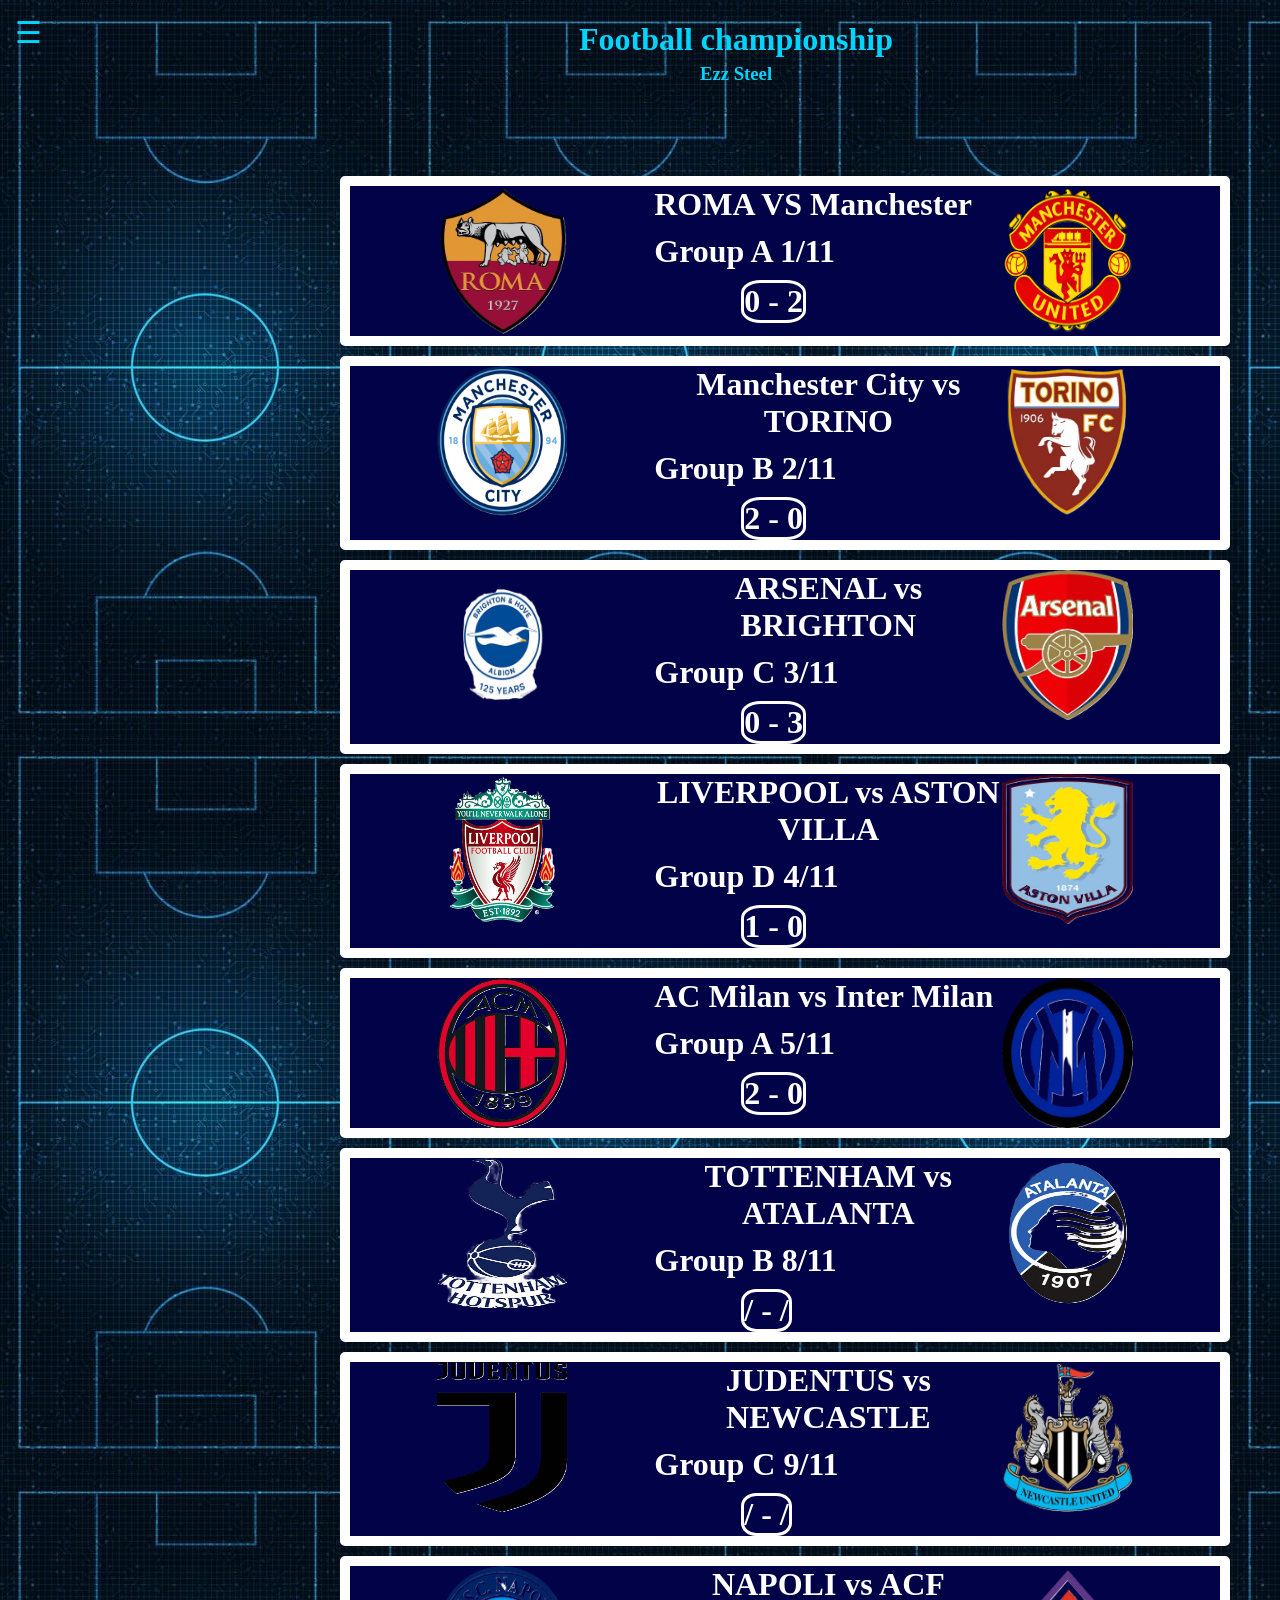
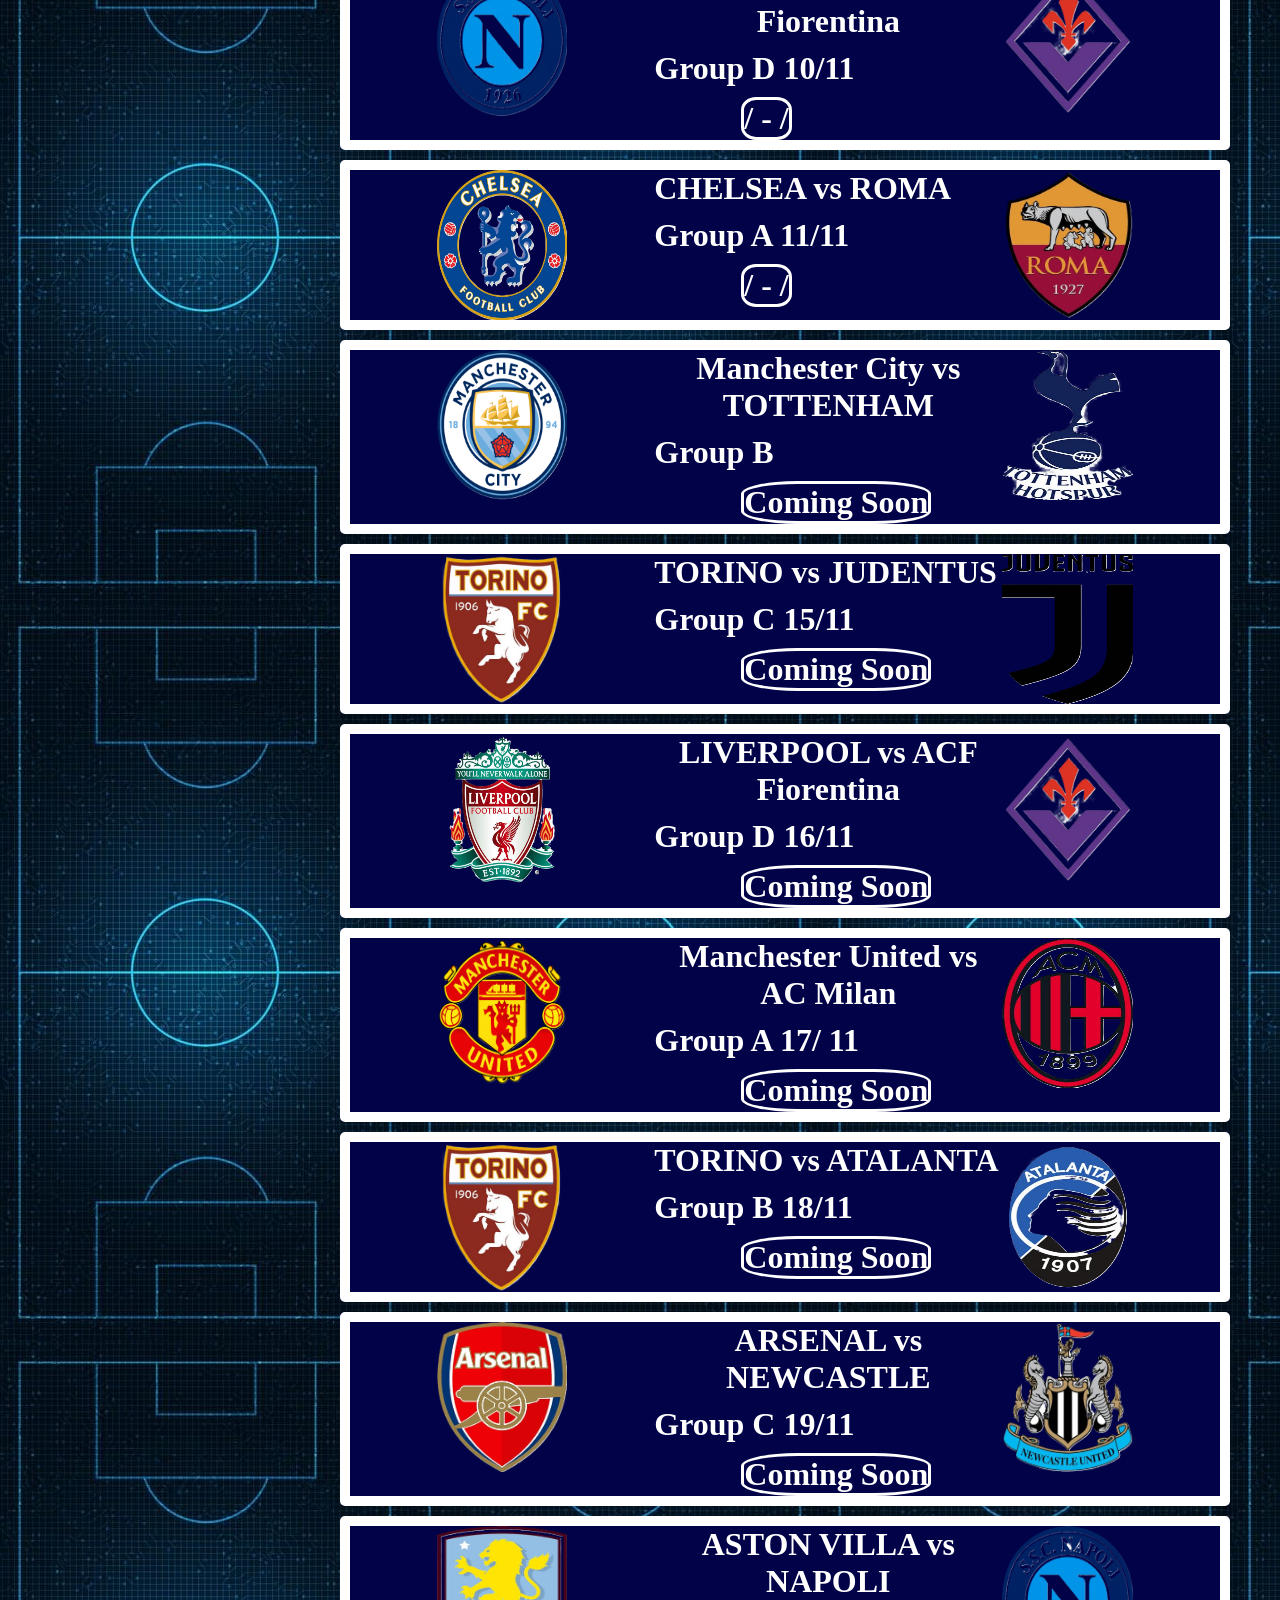
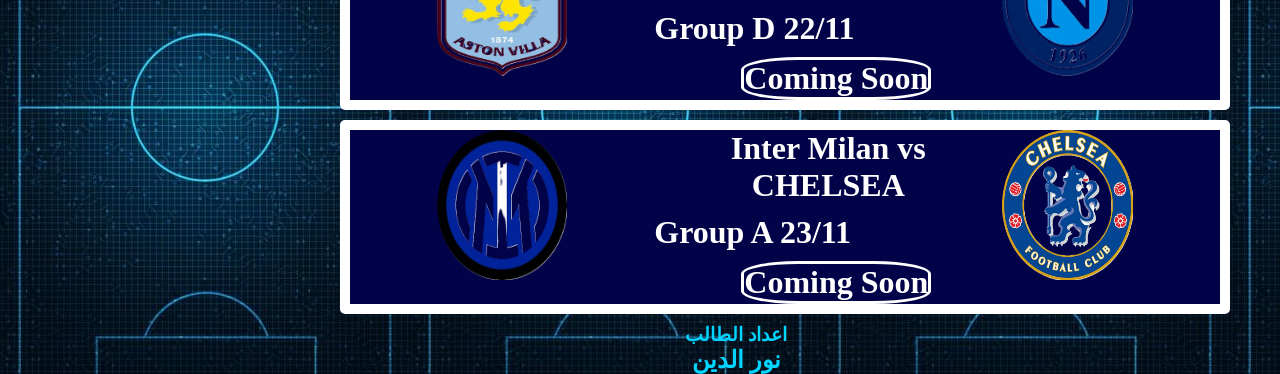
<file: index.html>
<!DOCTYPE html>
<html lang="en">
<head>
    <meta charset="UTF-8">
    <meta name="viewport" content="width=device-width, initial-scale=1.0">
    <title>Football championship EZZ STELL</title>
    <link rel="stylesheet" href="index.1..css">
</head>
<body>

 <input type="checkbox" id="menu">

<label for="menu" class="menu-btn">☰</label>

<div class="sidebar">

    <h2>FOOTBALL</h2>

    <ul>
        <li><a id="1np" href="index.html">Home</a></li>

        <li><a id="2np" href="index2.html">League Standings Table</a></li>

        <li><a id="2np" href="index.mob.html">phone Coming Soon</a></li>

        <li id="np">notes</li>

        <li id="np">the website is responsive for laptop screen dimensions</li>
    </ul>

</div>

<h1>Football championship</h1>
<h3>Ezz Steel</h3>

<br><br><br><br>
<fieldset id="f1"> 
    <img id="a" src="ROMA1.png" title="الليثي محمد
ادهم محمد
عبدالرحمن جمعه
امير ابراهيم
اسلام محمد
حمزه محمد" >
   <img id="b" src="Manchester United.png" title="حسن محمد
على محمد علي
جاسر عادل
امجد محمود محمد
مالك حسن
ادم ابراهيم">
   <h4 id="h1-1">ROMA VS Manchester</h4>
   <h4 id="h1-1">Group A  1/11</h4>
   <h1 id="h3-1"> 0 - 2 </h1>
 </fieldset>
    <Fieldset id="f1"> <img id="a" src="Manchester City.png" title="انس محمد
علي محمد
محمود احمد
محمد صبري
محمد عبدالله
عمر رجب
مصطفي ايمن">
<img id="b" src="TORINO.png" title="محمد احمد محمد
معاذ محمد
عبدالعزيز كمال
عمر سامح
عمر عبدالناصر
عمر ابراهيم
عمر احمد عزمي">
<h4 id="h1-1">Manchester City vs TORINO</h4>
 <h4 id="h1-1">Group B  2/11</h4>
   <h1 id="h3-1"> 2 - 0 </h1>
</Fieldset>
     <Fieldset id="f1">
<img id="b" src="ARSENAL.png" title=
"احمد عماد
ابراهيم علاء
احمد محمد حماده
احمد ايمن
احمد حسام
جاسر احمد">
<img id="a" src="BRIGHTON.png" title="فارس سعيد
يوسف علاء
معاذ حسين
محمد عابدين
مصطفي علي فتحي
ادم عمرو">
<h4 id="h1-1">ARSENAL vs BRIGHTON</h4>
 <h4 id="h1-1">Group C 3/11</h4>
   <h1 id="h3-1"> 0 - 3 </h1>
</Fieldset>
 <Fieldset id="f1"> <img id="a" src="LIVERPOOL.png" title="ادهم طاهر
اياد محمد
اسماعيل محمد
جبريل حسام
سيف جابر
احمد محمود
انس على" >
<img id="b" src="ASTON VILLA.png" title="عمر محارب
مصطفى على مصطفي
فواد محمد
فارس يوسف
مهند مصطفي
فارس عبدالحليم">
<h4 id="h1-1">LIVERPOOL vs ASTON VILLA</h4>
 <h4 id="h1-1">Group D  4/11</h4>
   <h1 id="h3-1"> 1 - 0 </h1>
</Fieldset>
 <Fieldset id="f1"> <img id="a" src="AC Milan.png" title="ادهم علي سيد
ابراهيم يوسف
ادهم محمود
عبدالرحمن احمد
سيف سامح
انس محمد
عبدالرحمن رضا" alt="M">
<img id="b" src="Inter Milan.png" title="ادهم قابيل
اياد محمد
احمد ايمن
احمد عثمان
احمد اسلام
احمد سامح" >
 <h4 id="h1-1">AC Milan vs Inter Milan</h4>
  <h4 id="h1-1">Group A  5/11</h4>
   <h1 id="h3-1"> 2 - 0 </h1>
</Fieldset>
<Fieldset id="f1"> <img id="a" src="TOTTENHAM.png" title="فارس اسلام
فارس محمد
زياد ياسر
زياد محمد
محمد يحي" >
<img id="b" src="ATALANTA.png" title="محمد جابر ابراهيم
مصطفي محمد
معاذ حسني
مالك محمد
فضل محمد
ياسين نصر">
 <h4 id="h1-1">TOTTENHAM vs ATALANTA</h4>
  <h4 id="h1-1">Group B  8/11</h4>
   <h1 id="h3-1"> / - / </h1>
</Fieldset>
<Fieldset id="f1"> <img id="a" src="JUDENTUS.png" title="ابراهيم رشدی
ابراهيم سيد
احمد عبدالعزيز
احمد سامح
مكاری حسنى
ادهم محمد جابر" >
<img id="b" src="NEWCASTLE.png" title="يوسف علي
كریم اشرف
مصطفي ابراهيم
يوسف احمد
مروان احمد
ياسين عادل">
 <h4 id="h1-1">JUDENTUS vs NEWCASTLE</h4>
  <h4 id="h1-1">Group C 9/11</h4>
   <h1 id="h3-1"> / - / </h1>
</Fieldset>
<Fieldset id="f1"> <img id="a" src="NAPOLI.png" title="عبيده شريف
على اشرف
فارس نبيل
حمزه احمد
محمد المعز
عبدالله شريف
خلف محمود خلف">
<img id="b" src="ACF Fiorentina.png" title="ياسين حسام
محمد مصطفي
احمد كمال
يوسف حماده
ياسين احمد
محمد نصر">
 <h4 id="h1-1">NAPOLI vs ACF Fiorentina</h4>
  <h4 id="h1-1">Group D 10/11</h4>
   <h1 id="h3-1"> / - / </h1>
</Fieldset>
<Fieldset id="f1"> <img id="a" src="CHELSEA.png" title="محمد احمد محمد
عبدالرحمن محمد
بلال محمود
زياد عمرو
زياد احمد
سيف الله حسام
احمد مصطفي">
<img id="b" src="ROMA1.png" title="الليثي محمد
ادهم محمد
عبدالرحمن جمعه
امير ابراهيم
اسلام محمد
حمزه محمد">
 <h4 id="h1-1">CHELSEA vs ROMA</h4>
  <h4 id="h1-1">Group A 11/11</h4>
   <h1 id="h3-1"> / - / </h1>
</Fieldset>
<Fieldset id="f1"> 
   <img id="a" src="Manchester City.png" title="انس محمد
علي محمد
محمود احمد
محمد صبري
محمد عبدالله
عمر رجب
مصطفي ايمن">
<img id="b" src="TOTTENHAM.png" title="فارس اسلام
فارس محمد
زياد ياسر
زياد محمد
محمد يحي" >
 <h4 id="h1-1">Manchester City vs TOTTENHAM</h4>
  <h4 id="h1-1">Group B</h4>
   <h1 id="h3-1">Coming Soon</h1>
</Fieldset>
<Fieldset id="f1"> <img id="a" src="TORINO.png" title="محمد احمد محمد
معاذ محمد
عبدالعزيز كمال
عمر سامح
عمر عبدالناصر
عمر ابراهيم
عمر احمد عزمي" >
<img id="b" src="JUDENTUS.png" title="ابراهيم رشدی
ابراهيم سيد
احمد عبدالعزيز
احمد سامح
مكاری حسنى
ادهم محمد جابر" >
 <h4 id="h1-1">TORINO vs JUDENTUS</h4>
  <h4 id="h1-1">Group C  15/11</h4>
   <h1 id="h3-1"> Coming Soon </h1>
</Fieldset>
<Fieldset id="f1"> <img id="a" src="LIVERPOOL.png" title="ادهم طاهر
اياد محمد
اسماعيل محمد
جبريل حسام
سيف جابر
احمد محمود
انس على" alt="M">
<img id="b" src="ACF Fiorentina.png" title="ياسين حسام
محمد مصطفي
احمد كمال
يوسف حماده
ياسين احمد
محمد نصر">
 <h4 id="h1-1">LIVERPOOL vs ACF Fiorentina</h4>
  <h4 id="h1-1">Group D 16/11</h4>
   <h1 id="h3-1"> Coming Soon </h1>
</Fieldset>
<Fieldset id="f1"> <img id="a" src="Manchester United.png" title="حسن محمد
على محمد علي
جاسر عادل
امجد محمود محمد
مالك حسن
ادم ابراهيم">
<img id="b" src="AC Milan.png" title="ادهم علي سيد
ابراهيم يوسف
ادهم محمود
عبدالرحمن احمد
سيف سامح
انس محمد
عبدالرحمن رضا" >
 <h4 id="h1-1">Manchester United vs AC Milan</h4>
  <h4 id="h1-1">Group A 17/ 11</h4>
   <h1 id="h3-1">Coming Soon </h1>
</Fieldset>
<Fieldset id="f1"> <img id="a" src="TORINO.png" title="محمد احمد محمد
معاذ محمد
عبدالعزيز كمال
عمر سامح
عمر عبدالناصر
عمر ابراهيم
عمر احمد عزمي">
<img id="b" src="ATALANTA.png" title="محمد جابر ابراهيم
مصطفي محمد
معاذ حسني
مالك محمد
فضل محمد
ياسين نصر">
 <h4 id="h1-1">TORINO vs ATALANTA</h4>
  <h4 id="h1-1">Group B 18/11</h4>
   <h1 id="h3-1">Coming Soon </h1>
</Fieldset>
<Fieldset id="f1"> <img id="a" src="ARSENAL.png" title=
"احمد عماد
ابراهيم علاء
احمد محمد حماده
احمد ايمن
احمد حسام
جاسر احمد" >
<img id="b" src="NEWCASTLE.png" title="يوسف علي
كریم اشرف
مصطفي ابراهيم
يوسف احمد
مروان احمد
ياسين عادل">
 <h4 id="h1-1">ARSENAL vs NEWCASTLE</h4>
  <h4 id="h1-1">Group C 19/11</h4>
   <h1 id="h3-1">Coming Soon </h1>
</Fieldset>
<Fieldset id="f1"> <img id="a" src="ASTON VILLA.png" title="عمر محارب
مصطفى على مصطفي
فواد محمد
فارس يوسف
مهند مصطفي
فارس عبدالحليم">
<img id="b" src="NAPOLI.png" title="عبيده شريف
على اشرف
فارس نبيل
حمزه احمد
محمد المعز
عبدالله شريف
خلف محمود خلف">
 <h4 id="h1-1">ASTON VILLA vs NAPOLI</h4>
  <h4 id="h1-1">Group D  22/11</h4>
   <h1 id="h3-1"> Coming Soon </h1>
</Fieldset>
<Fieldset id="f1"> <img id="a" src="Inter Milan.png" title="ادهم قابيل
اياد محمد
احمد ايمن
احمد عثمان
احمد اسلام
احمد سامح ">
   <img id="b" src="CHELSEA.png" title="محمد احمد محمد
عبدالرحمن محمد
بلال محمود
زياد عمرو
زياد احمد
سيف الله حسام
احمد مصطفي">
 <h4 id="h1-1">Inter Milan vs CHELSEA</h4>
  <h4 id="h1-1">Group A  23/11</h4>
   <h1 id="h3-1">Coming Soon</h1>
   
</Fieldset>
<h3 id="a3">اعداد الطالب </h3>
<h2 id="a3">نور الدين</h2>
</body>
</html>
</file>
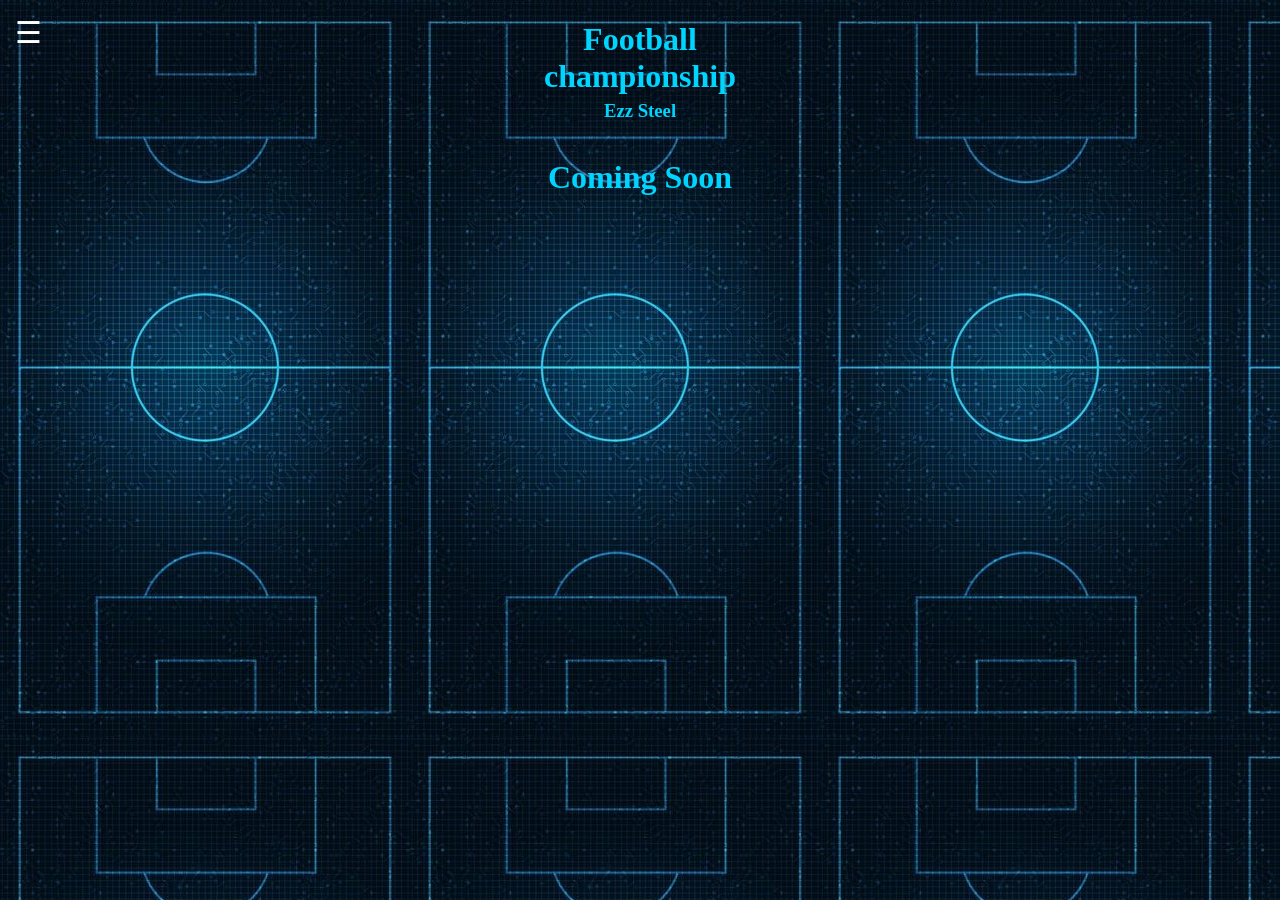
<file: index.mob.html>
<!DOCTYPE html>
<html lang="en">
<head>
    <meta charset="UTF-8">
    <meta name="viewport" content="width=device-width, initial-scale=1.0">
    <link rel="stylesheet" href="index.mob.css">
    <title>Football championship EZZ STELL</title>
</head>
<body>
     <h1>Football championship</h1>
    <h3>Ezz Steel</h3>
<input type="checkbox" id="menu">

<label for="menu" class="menu-btn">☰</label>

<div class="sidebar">

    <h2>FOOTBALL</h2>

    <ul>
        <li><a id="1np" href="index.html">Home</a></li>

        <li><a id="2np" href="index2.html">League Standings Table</a></li>

        <li><a id="2np" href="index.mob.html">phone Coming Soon</a></li>

        <li id="np">notes</li>

        <li id="np">the website is responsive for laptop screen dimensions</li>
    </ul>

</div>
<br>
<h1 id="vvv">
Coming Soon
</h1>
</body>
</html>
</file>
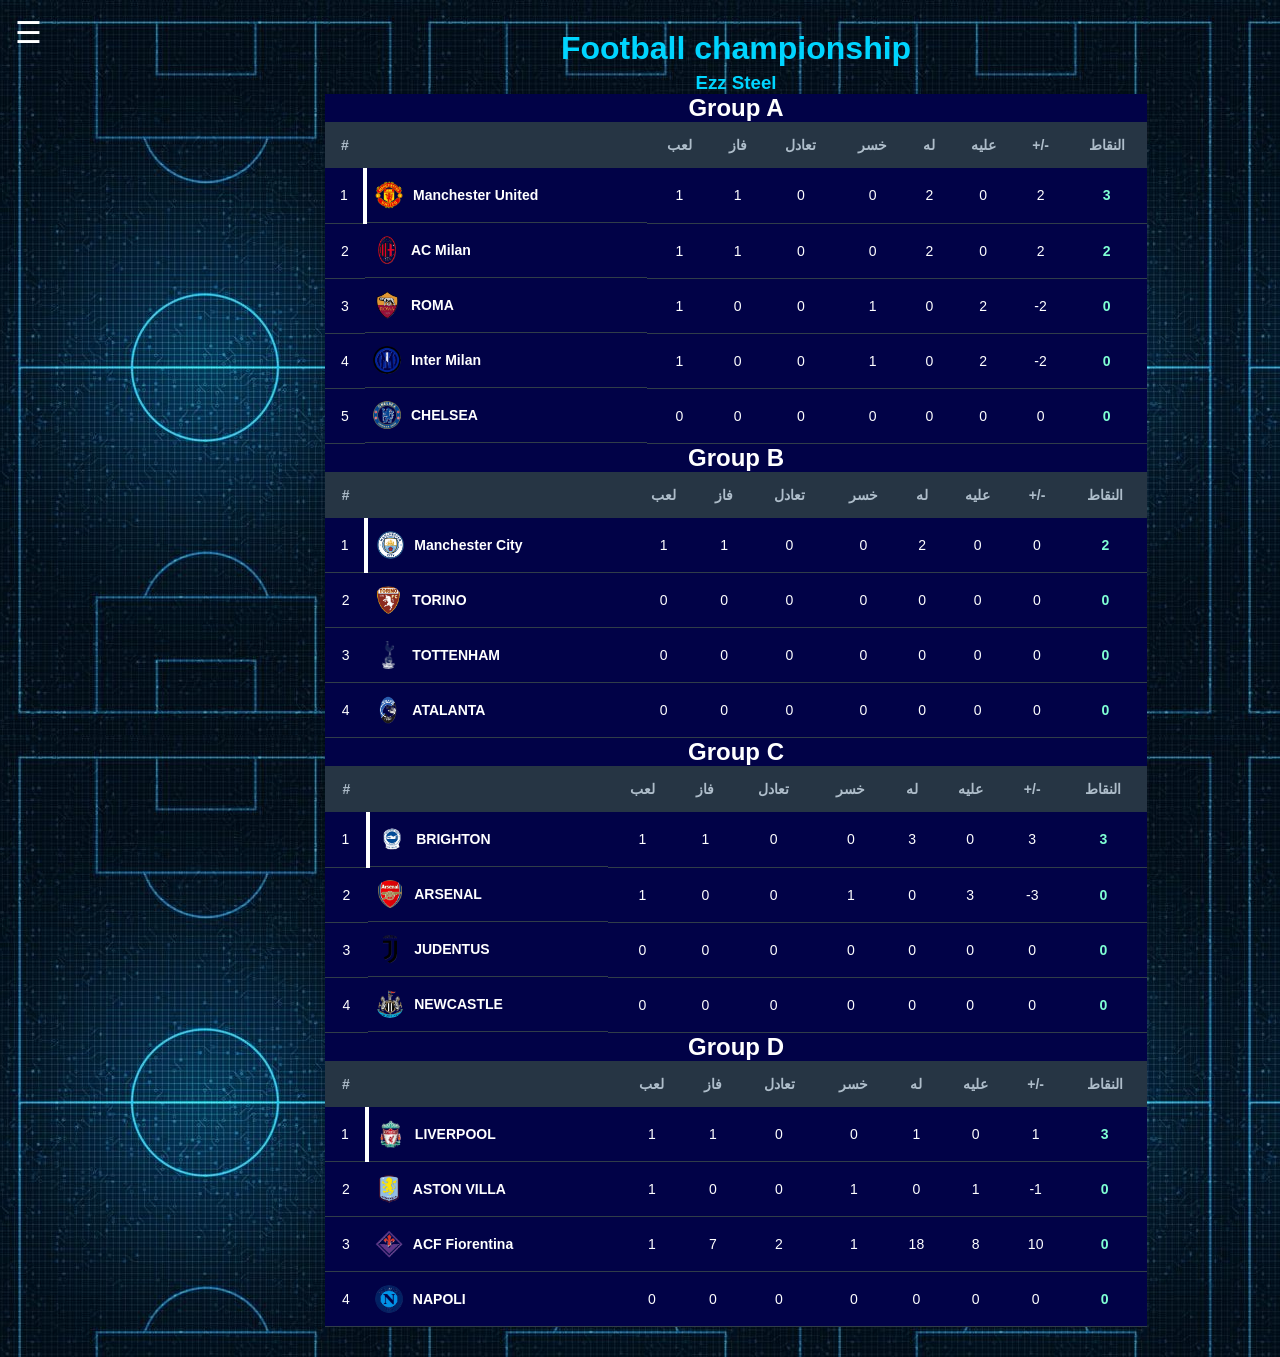
<file: index2.html>
<!DOCTYPE html>
<html lang="en">
<head>
    <meta charset="UTF-8">
    <meta name="viewport" content="width=device-width, initial-scale=1.0">
    <title>Football championship EZZ STELL</title>
</head>
<body>
     <link rel="stylesheet" href="index.2.css">
    
<input type="checkbox" id="menu">

<label for="menu" class="menu-btn">☰</label>

<div class="sidebar">

    <h2>FOOTBALL</h2>

    <ul>
        <li><a id="1np" href="index.html">Home</a></li>

        <li><a id="2np" href="index2.html">League Standings Table</a></li>

        <li><a id="2np" href="index.mob.html">phone Coming Soon</a></li>

        <li id="np">notes</li>

        <li id="np">the website is responsive for laptop screen dimensions</li>
    </ul>

</div>

    <h1>Football championship</h1>
<h3>Ezz Steel</h3>


    <div class="league-table">

        <h2 id="hhh">Group A</h2>
        <table>
            <thead>
                <tr>
                    <th>#</th>
                    <th class="team-title"></th>
                    <th>لعب</th>
                    <th>فاز</th>
                    <th>تعادل</th>
                    <th>خسر</th>
                    <th>له</th>
                    <th>عليه</th>
                    <th>+/-</th>
                    <th>النقاط</th>
                </tr>
            </thead>

            <tbody>
                 <tr>
                    <td>1</td>
                    <td class="team">
                        <img src="Manchester United.png" alt="Manchester United" title="حسن محمد
على محمد علي
جاسر عادل
امجد محمود محمد
مالك حسن
ادم ابراهيم">
                       Manchester United
                    </td>
                    <td>1</td>
                    <td>1</td>
                    <td>0</td>
                    <td>0</td>
                    <td>2</td>
                    <td>0</td>
                    <td>2</td>
                    <td class="points">3</td>
                </tr>
                <tr>
                    <td>2</td>
                    <td class="team">
                        <img src="AC Milan.png" title="ادهم علي سيد
ابراهيم يوسف
ادهم محمود
عبدالرحمن احمد
سيف سامح
انس محمد
عبدالرحمن رضا"  alt="AC Milan">
                        AC Milan
                    </td>
                    <td>1</td>
                    <td>1</td>
                    <td>0</td>
                    <td>0</td>
                    <td>2</td>
                    <td>0</td>
                    <td>2</td>
                    <td class="points">2</td>
                </tr>
                <tr>
                    <td>3</td>
                    <td class="team">
                        <img src="ROMA1.png" alt="ROMA" title="الليثي محمد
ادهم محمد
عبدالرحمن جمعه
امير ابراهيم
اسلام محمد
حمزه محمد">
                       ROMA
                    
                    <td>1</td>
                    <td>0</td>
                    <td>0</td>
                    <td>1</td>
                    <td>0</td>
                    <td>2</td>
                    <td>-2</td>
                    <td class="points">0</td>
                </t>
                    </tr>
                 <tr>
                    <td>4</td>
                    <td class="team">
                        <img src="Inter Milan.png" title="ادهم قابيل
اياد محمد
احمد ايمن
احمد عثمان
احمد اسلام
احمد سامح" alt="Inter Milan">
                       Inter Milan
                    </td>
                    <td>1</td>
                    <td>0</td>
                    <td>0</td>
                    <td>1</td>
                    <td>0</td>
                    <td>2</td>
                    <td>-2</td>
                    <td class="points">0</td>
                </tr>
               
                 
                 <tr>
                    <td>5</td>
                    <td class="team">
                        <img src="CHELSEA.png" alt="CHELSEA" title="محمد احمد محمد
عبدالرحمن محمد
بلال محمود
زياد عمرو
زياد احمد
سيف الله حسام
احمد مصطفي">
                       CHELSEA
                    </td>
                    <td>0</td>
                    <td>0</td>
                    <td>0</td>
                    <td>0</td>
                    <td>0</td>
                    <td>0</td>
                    <td>0</td>
                    <td class="points">0</td>
                </tr>
                </tbody>
        </table>
        <h2 id="hhh">Group B</h2>
        <table>
            <thead>
                <tr>
                    <th>#</th>
                    <th class="team-title"></th>
                    <th>لعب</th>
                    <th>فاز</th>
                    <th>تعادل</th>
                    <th>خسر</th>
                    <th>له</th>
                    <th>عليه</th>
                    <th>+/-</th>
                    <th>النقاط</th>
                </tr>
            </thead>
            <tr>
                    <td>1</td>
                    <td class="team">
                        <img src="Manchester City.png" alt="Manchester City" title="انس محمد
علي محمد
محمود احمد
محمد صبري
محمد عبدالله
عمر رجب
مصطفي ايمن">
                       Manchester City
                    </td>
                    <td>1</td>
                    <td>1</td>
                    <td>0</td>
                    <td>0</td>
                    <td>2</td>
                    <td>0</td>
                    <td>0</td>
                    <td class="points">2</td>
                </t></tr>
               <tr>
                <tr>
                    <td>2</td>
                    <td class="team">
                        <img src="TORINO.png" alt="TORINO" title="محمد احمد محمد
معاذ محمد
عبدالعزيز كمال
عمر سامح
عمر عبدالناصر
عمر ابراهيم
عمر احمد عزمي">
                      TORINO
                    </td></td>
                    <td>0</td>
                    <td>0</td>
                    <td>0</td>
                    <td>0</td>
                    <td>0</td>
                    <td>0</td>
                    <td>0</td>
                    <td class="points">0</td>
                </t></tr>
                    <td>3</td>
                    <td class="team">
                        <img src="TOTTENHAM.png" alt="TOTTENHAM"  title="فارس اسلام
فارس محمد
زياد ياسر
زياد محمد
محمد يحي">
                       TOTTENHAM
                    </td>
                    <td>0</td>
                    <td>0</td>
                    <td>0</td>
                    <td>0</td>
                    <td>0</td>
                    <td>0</td>
                    <td>0</td>
                    <td class="points">0</td>
                </tr> 
                
                <tr>
                    <td>4</td>
                    <td class="team">
                        <img src="ATALANTA.png" alt="ATALANTA"title="محمد جابر ابراهيم
مصطفي محمد
معاذ حسني
مالك محمد
فضل محمد
ياسين نصر">
                        ATALANTA
                    </td>
                    <td>0</td>
                    <td>0</td>
                    <td>0</td>
                    <td>0</td>
                    <td>0</td>
                    <td>0</td>
                    <td>0</td>
                    <td class="points">0</td>
                </tr>
                    </tbody>
        </table>
        <h2 id="hhh">Group C</h2>
        <table>
            <thead>
                <tr>
                    <th>#</th>
                    <th class="team-title"></th>
                    <th>لعب</th>
                    <th>فاز</th>
                    <th>تعادل</th>
                    <th>خسر</th>
                    <th>له</th>
                    <th>عليه</th>
                    <th>+/-</th>
                    <th>النقاط</th>
                </tr>
            </thead>
             <tr>
                    <td>1</td>
                    <td class="team">
                        <img src="BRIGHTON.png" alt="BRIGHTON" title="فارس سعيد
يوسف علاء
معاذ حسين
محمد عابدين
مصطفي علي فتحي
ادم عمرو">
                        BRIGHTON
                    </td>
                    <td>1</td>
                    <td>1</td>
                    <td>0</td>
                    <td>0</td>
                    <td>3</td>
                    <td>0</td>
                    <td>3</td>
                    <td class="points">3</td>
                </tr>
                <tr>
                    <td>2</td>
                    <td class="team">
                        <img src="ARSENAL.png" title=
"احمد عماد
ابراهيم علاء
احمد محمد حماده
احمد ايمن
احمد حسام
جاسر احمد" alt="ARSENAL">
                        ARSENAL
                    </td>
                    <td>1</td>
                    <td>0</td>
                    <td>0</td>
                    <td>1</td>
                    <td>0</td>
                    <td>3</td>
                    <td>-3</td>
                    <td class="points">0</td>
                </tr>
                
                
                <tr>
                    <td>3</td>
                    <td class="team">
                        <img src="JUDENTUS.png" title="ابراهيم رشدی
ابراهيم سيد
احمد عبدالعزيز
احمد سامح
مكاری حسنى
ادهم محمد جابر" alt="JUDENTUS">
                        JUDENTUS
                    </td>
                    <td>0</td>
                    <td>0</td>
                    <td>0</td>
                    <td>0</td>
                    <td>0</td>
                    <td>0</td>
                    <td>0</td>
                    <td class="points">0</td>
                </tr>
                 <tr>
                    <td>4</td>
                    <td class="team">
                        <img src="NEWCASTLE.png" alt="NEWCASTLE" title="يوسف علي
كریم اشرف
مصطفي ابراهيم
يوسف احمد
مروان احمد
ياسين عادل">
                     NEWCASTLE
                    </td></td>
                    <td>0</td>
                    <td>0</td>
                    <td>0</td>
                    <td>0</td>
                    <td>0</td>
                    <td>0</td>
                    <td>0</td>
                    <td class="points">0</td>
                </t>
                    </tr>
                </tbody>
        </table>
        <h2 id="hhh">Group D</h2>
        <table>
            <thead>
                <tr>
                    <th>#</th>
                    <th class="team-title"></th>
                    <th>لعب</th>
                    <th>فاز</th>
                    <th>تعادل</th>
                    <th>خسر</th>
                    <th>له</th>
                    <th>عليه</th>
                    <th>+/-</th>
                    <th>النقاط</th>
                </tr>
            </thead>
            <tr>
                    <td>1</td>
                    <td class="team">
                        <img src="LIVERPOOL.png" title="ادهم طاهر
اياد محمد
اسماعيل محمد
جبريل حسام
سيف جابر
احمد محمود
انس على" alt="LIVERPOOL">
                       LIVERPOOL
                    </td>
                    <td>1</td>
                    <td>1</td>
                    <td>0</td>
                    <td>0</td>
                    <td>1</td>
                    <td>0</td>
                    <td>1</td>
                    <td class="points">3</td>
                </tr>
            <tr>
                    <td>2</td>
                    <td class="team">
                        <img src="ASTON VILLA.png" alt="ASTON VILLA" title="عمر محارب
مصطفى على مصطفي
فواد محمد
فارس يوسف
مهند مصطفي
فارس عبدالحليم">
                        ASTON VILLA
                    </td>
                    <td>1</td>
                    <td>0</td>
                    <td>0</td>
                    <td>1</td>
                    <td>0</td>
                    <td>1</td>
                    <td>-1</td>
                    <td class="points">0</td>
                </tr>
                <tr>
                    <td>3</td>
                    <td class="team">
                        <img src="ACF Fiorentina.png" alt="ACF Fiorentina" title="ياسين حسام
محمد مصطفي
احمد كمال
يوسف حماده
ياسين احمد
محمد نصر">
                        ACF Fiorentina
                    </td>
                    <td>1</td>
                    <td>7</td>
                    <td>2</td>
                    <td>1</td>
                    <td>18</td>
                    <td>8</td>
                    <td>10</td>
                    <td class="points">0</td>
                </tr>
                <tr>
                    <td>4</td>
                    <td class="team">
                        <img src="NAPOLI.png"  alt="NAPOLI" title="عبيده شريف
على اشرف
فارس نبيل
حمزه احمد
محمد المعز
عبدالله شريف
خلف محمود خلف">
                       NAPOLI
                    </td>
                    </td>
                    <td>0</td>
                    <td>0</td>
                    <td>0</td>
                    <td>0</td>
                    <td>0</td>
                    <td>0</td>
                    <td>0</td>
                    <td class="points">0</td>
                </t></tr>
            </tbody>
        </table>

       </div>

       </div>
   <table>
   
</body>
</html>
</file>
<file: index.1..css>
body{
    margin: 0;
    width: 85%;
    text-align: right;
    float: right ;
   background-color: rgb(0, 47, 215);
  background-image: url(ba.jpg);
    
}

#menu {
    display: none;
}

.menu-btn {
    font-size: 30px;
    color: #00d5ff;
    cursor: pointer;

    position: fixed;
    top: 15px;
    left: 15px;

    z-index: 10;
}


.sidebar {
    width: 10%;
    height: 100%;
    background-color: #010247;

    position: fixed;
    top: 0;
    left: -20%;

    padding: 5%;
    box-sizing: content-box;

    transition: 0.4s;
}


.sidebar h2 {
    color: white;
    text-align: center;
}


.sidebar ul {
    list-style: none;
    padding: 0;
}

.sidebar li {
    margin: 20px 0;
}


.sidebar a {
    color: white;
    text-decoration: none;
    font-size: 18px;
    display: block;
    padding: 12px;
}


.sidebar a:hover {
    background-color: #2563eb;
    border-radius: 8px;
}


#menu:checked ~ .sidebar {
    left: 0;
}

h1{
    color: #00d5ff;
    margin-left: auto;
    margin-right: auto;
    margin-bottom: 5px;
    height: fit-content;
    width: fit-content;

}
h3{
    
    margin-top: 5px;
     margin-left: auto;
    margin-right: auto;
    height: fit-content;
    width: fit-content;
    color: #00d5ff
    
}
#h3-1{
    color: #FFFFFF;
    margin:0 0 0 45%;
    height:fit-content;
    width: fit-content;
border: 3px solid ;
border-radius: 30%;
text-align: center;
float: center ;
}
#h1-1{
    color: #FFFFFF;
    margin:0 0 10PX 35%;
    height:fit-content;
    width:fit-content;
    font-size: xx-large;
text-align:center;
float:center;
}
#f1{
    
    border: 10px solid white;
    border-radius: 5px;
    margin:0 50px 10px 0;
    width: 80%;
    height: fit-content;
    padding: 0;
    float: right;
    background-color: #010247;
   
}
#a{
 margin:0 0 0 10%;
    width: 15%;
    height: 150PX;
    display: inline;
   float: left;
   }
   #b {
 margin:0 10% 0 0;
    width: 15%;
    height: 150PX;
    display: inline;
   float: right;
   }
#a3{
    margin: auto;
    height: fit-content;
    width: fit-content;
    color: #00d5ff;
}
#np{
    color: #00d5ff;
}
</file>
<file: index.mob.css>
body{
    margin: auto;
    width: 300px;
    
     background-color: rgb(0, 47, 215);
  background-image: url(ba.jpg);
}
h1{
    color: #00d5ff;
    margin-left: auto;
    margin-right: auto;
    margin-bottom: 5px;
    height: fit-content;
    width: fit-content;
text-align: center;
}
h3{
    
    margin-top: 5px;
     margin-left: auto;
    margin-right: auto;
    height: fit-content;
    width: fit-content;
    color: #00d5ff;
    text-align: center;
}

#menu {
    display: none;
}

.menu-btn {
    font-size: 30px;
    color: white;
    cursor: pointer;

    position: fixed;
    top: 15px;
    left: 15px;

    z-index: 10;
}



.sidebar {
    width: 10%;
    height: 100%;
    background-color: #010247;

    position: fixed;
    top: 0;
    left: -20%;

    padding: 5%;
    box-sizing: content-box;

    transition: 0.4s;
}



.sidebar h2 {
    color: white;
    text-align: center;
}



.sidebar ul {
    list-style: none;
    padding: 0;
}

.sidebar li {
    margin: 20px 0;
}



.sidebar a {
    color: white;
    text-decoration: none;
    font-size: 18px;
    display: block;
    padding: 12px;
}



.sidebar a:hover {
    background-color: #2563eb;
    border-radius: 8px;
}



#menu:checked ~ .sidebar {
    left: 0;
}

#vvv{
    margin: auto;
    width: fit-content;
    height:fit-content;
    text-align: center;
    font-size: xx-large;
}
</file>
<file: index.2.css>
body{
    margin: 0;
    width: 85%;
    text-align: right;
    float: right ;
   background-color: rgb(0, 47, 215);
  background-image: url(ba.jpg);
}

#menu {
    display: none;
}

.menu-btn {
    font-size: 30px;
    color: white;
    cursor: pointer;

    position: fixed;
    top: 15px;
    left: 15px;

    z-index: 10;
}



.sidebar {
    width: 10%;
    height: 100%;
    background-color: #010247;

    position: fixed;
    top: 0;
    left: -20%;

    padding: 5%;
    box-sizing: content-box;

    transition: 0.4s;
}



.sidebar h2 {
    color: white;
    text-align: center;
}



.sidebar ul {
    list-style: none;
    padding: 0;
}

.sidebar li {
    margin: 20px 0;
}



.sidebar a {
    color: white;
    text-decoration: none;
    font-size: 18px;
    display: block;
    padding: 12px;
}



.sidebar a:hover {
    background-color: #2563eb;
    border-radius: 8px;
}



#menu:checked ~ .sidebar {
    left: 0;
}

#np{
    color: #00d5ff;
}
h1{
    color: #00d5ff;
    margin-left: auto;
    margin-right: auto;
    margin-bottom: 5px;
    height: fit-content;
    width: fit-content;

}
h3{
    
    margin-top: 5px;
     margin-left: auto;
    margin-right: auto;
    height: fit-content;
    width: fit-content;
    color: #00d5ff
    
}



* {
    margin: 0;
    padding: 0;
    box-sizing: border-box;
}

body {
    background-color: #101820;
    font-family: Arial, sans-serif;
    color: white;
    padding: 30px;
}

.league-table {
    background-color: #010247;
    width: 80%;
    max-width: none;
    margin: 0 0 0 10%;
    box-sizing: border-box;
    text-align: center;
}

#hhh{
    margin: auto;
    height: 5%;
    width: fit-content;
}

table {
    width: 100%;
    border-collapse: collapse;
}

thead {
    background-color: #263544;
    color: #aebdca;
}

th {
    padding: 15px 8px;
    font-size: 14px;
}

td {
    padding: 13px 8px;
    border-bottom: 1px solid #303d49;
    font-size: 14px;
}

tbody tr:hover {
    background-color: #263544;
}

.team {
    display: flex;
    align-items: center;
    gap: 10px;
    text-align: right;
    font-weight: bold;
    white-space: nowrap;
}

.team img {
    width: 28px;
    height: 28px;
    object-fit: contain;
    border-radius: 50%;
}

.team-title {
    text-align: right;
}

.points {
   color: aquamarine;
    font-weight: bold;
}

tbody tr:first-child td:first-child {
    border-right: 4px solid ;
}
</file>
